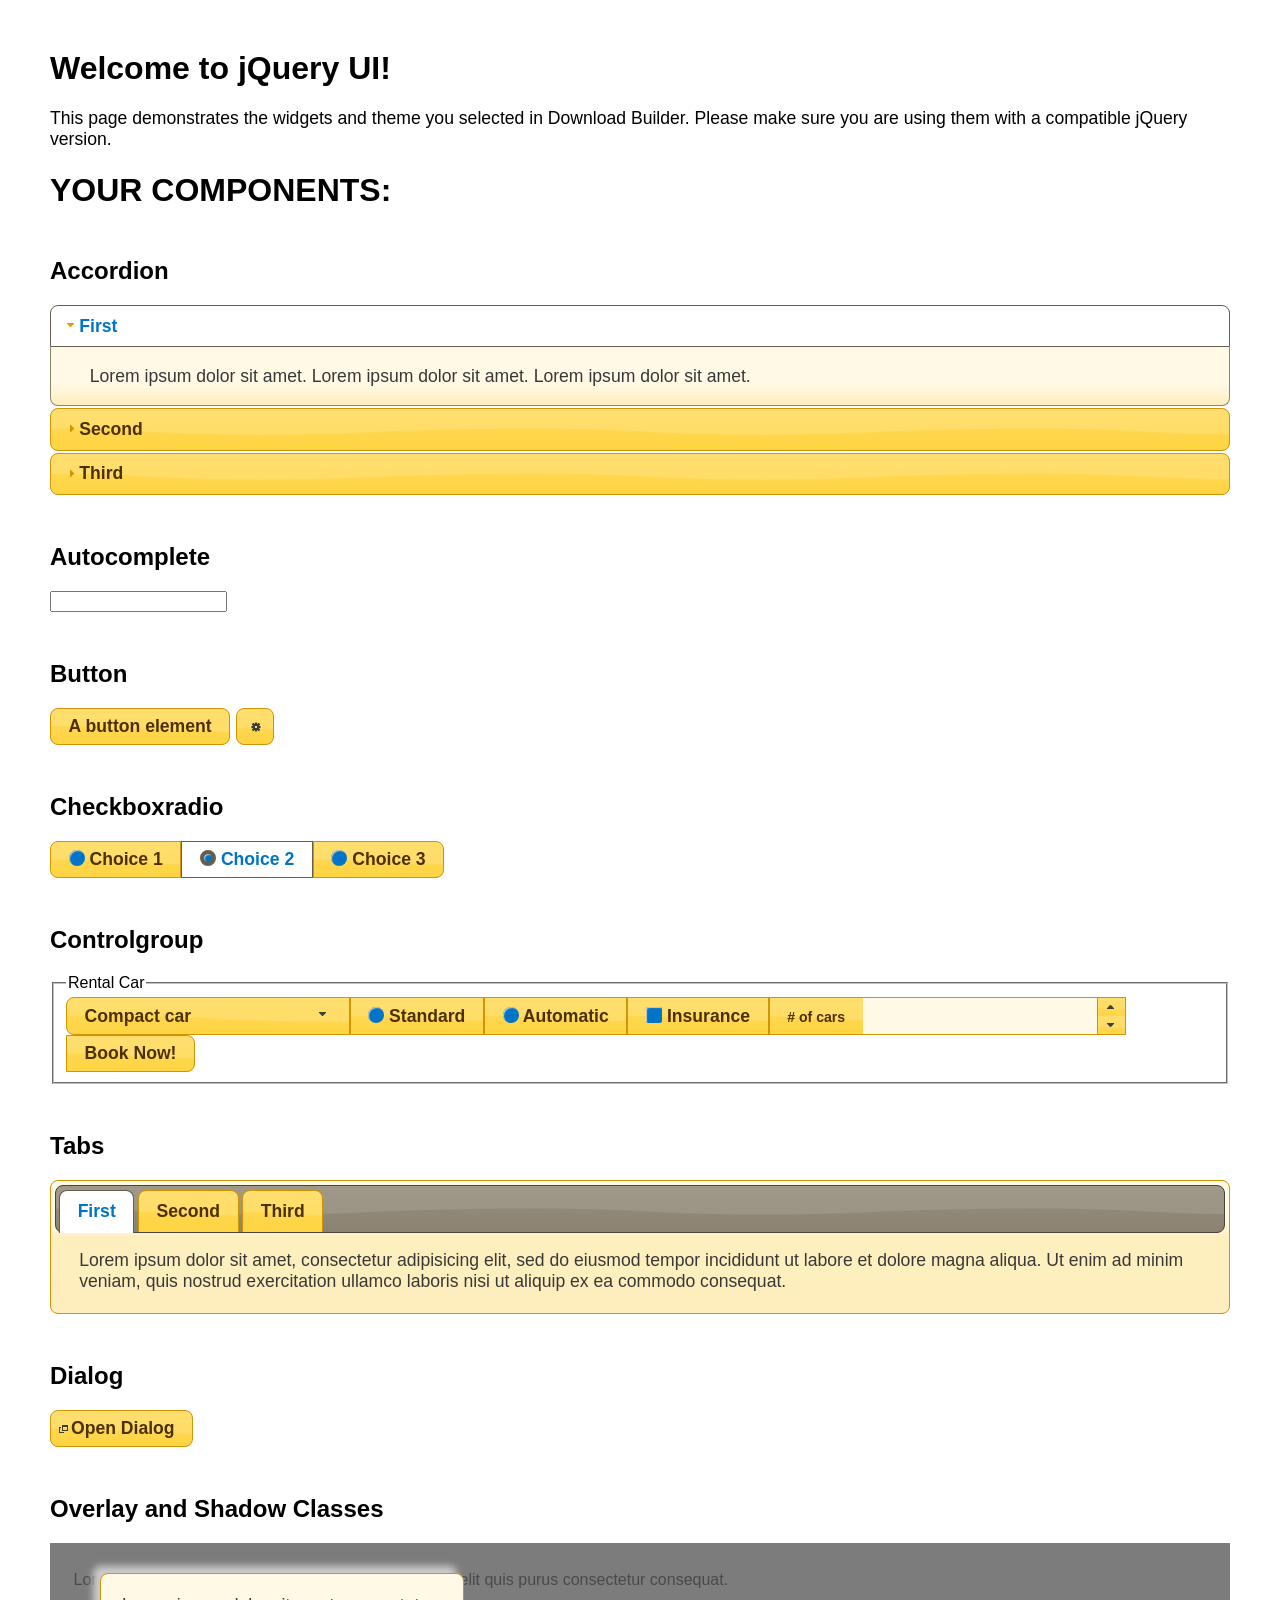
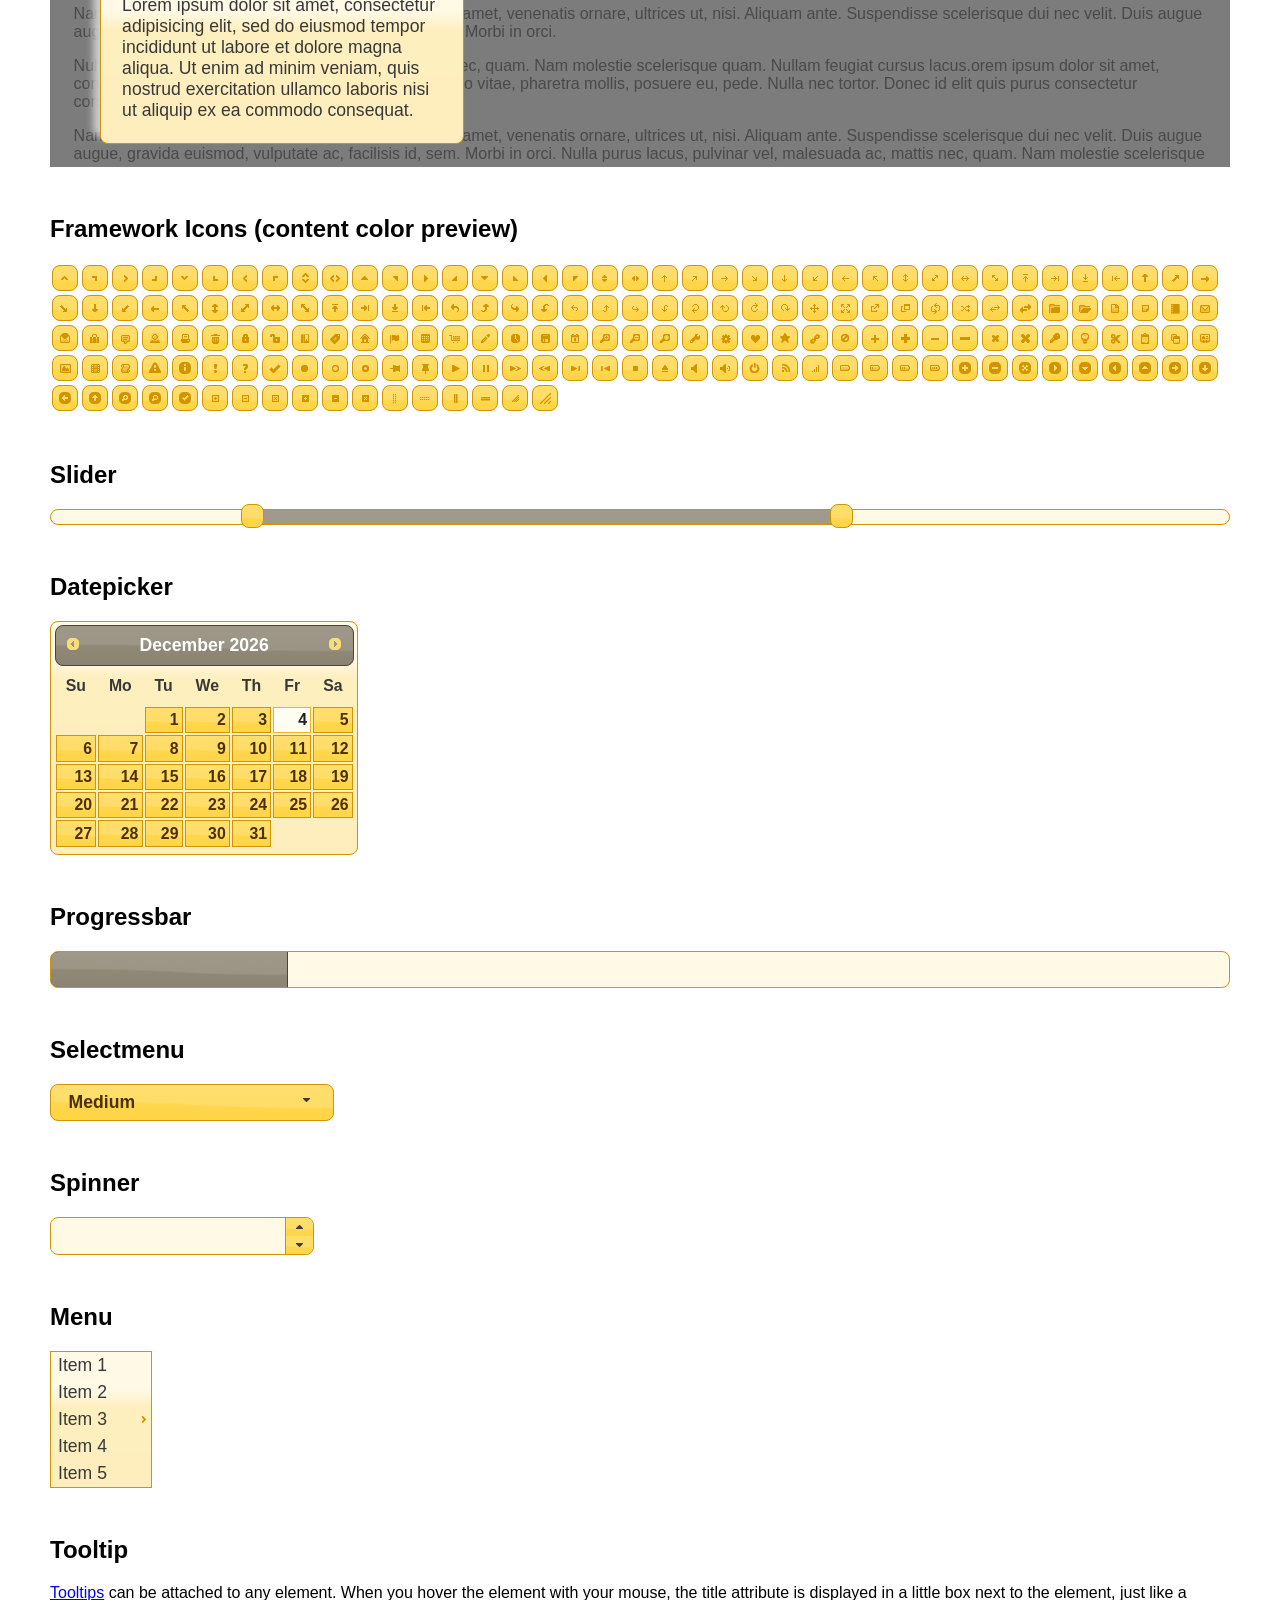
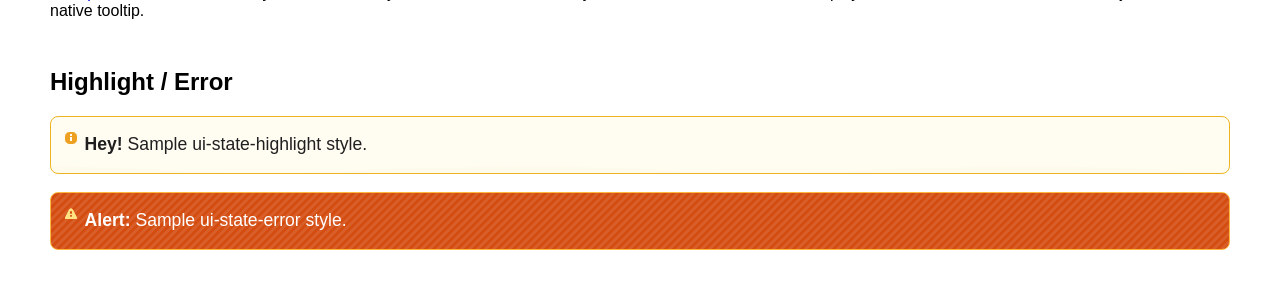
<file: 4/js/jquery-ui-1.12.1.custom/index.html>
<!doctype html>
<html lang="us">
<head>
	<meta charset="utf-8">
	<title>jQuery UI Example Page</title>
	<link href="jquery-ui.css" rel="stylesheet">
	<style>
	body{
		font-family: "Trebuchet MS", sans-serif;
		margin: 50px;
	}
	.demoHeaders {
		margin-top: 2em;
	}
	#dialog-link {
		padding: .4em 1em .4em 20px;
		text-decoration: none;
		position: relative;
	}
	#dialog-link span.ui-icon {
		margin: 0 5px 0 0;
		position: absolute;
		left: .2em;
		top: 50%;
		margin-top: -8px;
	}
	#icons {
		margin: 0;
		padding: 0;
	}
	#icons li {
		margin: 2px;
		position: relative;
		padding: 4px 0;
		cursor: pointer;
		float: left;
		list-style: none;
	}
	#icons span.ui-icon {
		float: left;
		margin: 0 4px;
	}
	.fakewindowcontain .ui-widget-overlay {
		position: absolute;
	}
	select {
		width: 200px;
	}
	</style>
</head>
<body>

<h1>Welcome to jQuery UI!</h1>

<div class="ui-widget">
	<p>This page demonstrates the widgets and theme you selected in Download Builder. Please make sure you are using them with a compatible jQuery version.</p>
</div>

<h1>YOUR COMPONENTS:</h1>

<!-- Accordion -->
<h2 class="demoHeaders">Accordion</h2>
<div id="accordion">
	<h3>First</h3>
	<div>Lorem ipsum dolor sit amet. Lorem ipsum dolor sit amet. Lorem ipsum dolor sit amet.</div>
	<h3>Second</h3>
	<div>Phasellus mattis tincidunt nibh.</div>
	<h3>Third</h3>
	<div>Nam dui erat, auctor a, dignissim quis.</div>
</div>

<!-- Autocomplete -->
<h2 class="demoHeaders">Autocomplete</h2>
<div>
	<input id="autocomplete" title="type &quot;a&quot;">
</div>

<!-- Button -->
<h2 class="demoHeaders">Button</h2>
<button id="button">A button element</button>
<button id="button-icon">An icon-only button</button>

<!-- Checkboxradio -->
<h2 class="demoHeaders">Checkboxradio</h2>
<form style="margin-top: 1em;">
	<div id="radioset">
		<input type="radio" id="radio1" name="radio"><label for="radio1">Choice 1</label>
		<input type="radio" id="radio2" name="radio" checked="checked"><label for="radio2">Choice 2</label>
		<input type="radio" id="radio3" name="radio"><label for="radio3">Choice 3</label>
	</div>
</form>

<!-- Controlgroup -->
<h2 class="demoHeaders">Controlgroup</h2>
<fieldset>
	<legend>Rental Car</legend>
	<div id="controlgroup">
		<select id="car-type">
			<option>Compact car</option>
			<option>Midsize car</option>
			<option>Full size car</option>
			<option>SUV</option>
			<option>Luxury</option>
			<option>Truck</option>
			<option>Van</option>
		</select>
		<label for="transmission-standard">Standard</label>
		<input type="radio" name="transmission" id="transmission-standard">
		<label for="transmission-automatic">Automatic</label>
		<input type="radio" name="transmission" id="transmission-automatic">
		<label for="insurance">Insurance</label>
		<input type="checkbox" name="insurance" id="insurance">
		<label for="horizontal-spinner" class="ui-controlgroup-label"># of cars</label>
		<input id="horizontal-spinner" class="ui-spinner-input">
		<button>Book Now!</button>
	</div>
</fieldset>

<!-- Tabs -->
<h2 class="demoHeaders">Tabs</h2>
<div id="tabs">
	<ul>
		<li><a href="#tabs-1">First</a></li>
		<li><a href="#tabs-2">Second</a></li>
		<li><a href="#tabs-3">Third</a></li>
	</ul>
	<div id="tabs-1">Lorem ipsum dolor sit amet, consectetur adipisicing elit, sed do eiusmod tempor incididunt ut labore et dolore magna aliqua. Ut enim ad minim veniam, quis nostrud exercitation ullamco laboris nisi ut aliquip ex ea commodo consequat.</div>
	<div id="tabs-2">Phasellus mattis tincidunt nibh. Cras orci urna, blandit id, pretium vel, aliquet ornare, felis. Maecenas scelerisque sem non nisl. Fusce sed lorem in enim dictum bibendum.</div>
	<div id="tabs-3">Nam dui erat, auctor a, dignissim quis, sollicitudin eu, felis. Pellentesque nisi urna, interdum eget, sagittis et, consequat vestibulum, lacus. Mauris porttitor ullamcorper augue.</div>
</div>

<h2 class="demoHeaders">Dialog</h2>
<p>
	<button id="dialog-link" class="ui-button ui-corner-all ui-widget">
		<span class="ui-icon ui-icon-newwin"></span>Open Dialog
	</button>
</p>

<h2 class="demoHeaders">Overlay and Shadow Classes</h2>
<div style="position: relative; width: 96%; height: 200px; padding:1% 2%; overflow:hidden;" class="fakewindowcontain">
	<p>Lorem ipsum dolor sit amet,  Nulla nec tortor. Donec id elit quis purus consectetur consequat. </p><p>Nam congue semper tellus. Sed erat dolor, dapibus sit amet, venenatis ornare, ultrices ut, nisi. Aliquam ante. Suspendisse scelerisque dui nec velit. Duis augue augue, gravida euismod, vulputate ac, facilisis id, sem. Morbi in orci. </p><p>Nulla purus lacus, pulvinar vel, malesuada ac, mattis nec, quam. Nam molestie scelerisque quam. Nullam feugiat cursus lacus.orem ipsum dolor sit amet, consectetur adipiscing elit. Donec libero risus, commodo vitae, pharetra mollis, posuere eu, pede. Nulla nec tortor. Donec id elit quis purus consectetur consequat. </p><p>Nam congue semper tellus. Sed erat dolor, dapibus sit amet, venenatis ornare, ultrices ut, nisi. Aliquam ante. Suspendisse scelerisque dui nec velit. Duis augue augue, gravida euismod, vulputate ac, facilisis id, sem. Morbi in orci. Nulla purus lacus, pulvinar vel, malesuada ac, mattis nec, quam. Nam molestie scelerisque quam. </p><p>Nullam feugiat cursus lacus.orem ipsum dolor sit amet, consectetur adipiscing elit. Donec libero risus, commodo vitae, pharetra mollis, posuere eu, pede. Nulla nec tortor. Donec id elit quis purus consectetur consequat. Nam congue semper tellus. Sed erat dolor, dapibus sit amet, venenatis ornare, ultrices ut, nisi. Aliquam ante. </p><p>Suspendisse scelerisque dui nec velit. Duis augue augue, gravida euismod, vulputate ac, facilisis id, sem. Morbi in orci. Nulla purus lacus, pulvinar vel, malesuada ac, mattis nec, quam. Nam molestie scelerisque quam. Nullam feugiat cursus lacus.orem ipsum dolor sit amet, consectetur adipiscing elit. Donec libero risus, commodo vitae, pharetra mollis, posuere eu, pede. Nulla nec tortor. Donec id elit quis purus consectetur consequat. Nam congue semper tellus. Sed erat dolor, dapibus sit amet, venenatis ornare, ultrices ut, nisi. </p>

	<!-- ui-dialog -->
	<div class="ui-widget-overlay ui-front"></div>
	<div style="position: absolute; width: 320px; left: 50px; top: 30px; padding: 1.2em" class="ui-widget ui-front ui-widget-content ui-corner-all ui-widget-shadow">
		Lorem ipsum dolor sit amet, consectetur adipisicing elit, sed do eiusmod tempor incididunt ut labore et dolore magna aliqua. Ut enim ad minim veniam, quis nostrud exercitation ullamco laboris nisi ut aliquip ex ea commodo consequat.
	</div>

</div>

<!-- ui-dialog -->
<div id="dialog" title="Dialog Title">
	<p>Lorem ipsum dolor sit amet, consectetur adipisicing elit, sed do eiusmod tempor incididunt ut labore et dolore magna aliqua. Ut enim ad minim veniam, quis nostrud exercitation ullamco laboris nisi ut aliquip ex ea commodo consequat.</p>
</div>


<h2 class="demoHeaders">Framework Icons (content color preview)</h2>
<ul id="icons" class="ui-widget ui-helper-clearfix">
	<li class="ui-state-default ui-corner-all" title=".ui-icon-caret-1-n"><span class="ui-icon ui-icon-caret-1-n"></span></li>
	<li class="ui-state-default ui-corner-all" title=".ui-icon-caret-1-ne"><span class="ui-icon ui-icon-caret-1-ne"></span></li>
	<li class="ui-state-default ui-corner-all" title=".ui-icon-caret-1-e"><span class="ui-icon ui-icon-caret-1-e"></span></li>
	<li class="ui-state-default ui-corner-all" title=".ui-icon-caret-1-se"><span class="ui-icon ui-icon-caret-1-se"></span></li>
	<li class="ui-state-default ui-corner-all" title=".ui-icon-caret-1-s"><span class="ui-icon ui-icon-caret-1-s"></span></li>
	<li class="ui-state-default ui-corner-all" title=".ui-icon-caret-1-sw"><span class="ui-icon ui-icon-caret-1-sw"></span></li>
	<li class="ui-state-default ui-corner-all" title=".ui-icon-caret-1-w"><span class="ui-icon ui-icon-caret-1-w"></span></li>
	<li class="ui-state-default ui-corner-all" title=".ui-icon-caret-1-nw"><span class="ui-icon ui-icon-caret-1-nw"></span></li>
	<li class="ui-state-default ui-corner-all" title=".ui-icon-caret-2-n-s"><span class="ui-icon ui-icon-caret-2-n-s"></span></li>
	<li class="ui-state-default ui-corner-all" title=".ui-icon-caret-2-e-w"><span class="ui-icon ui-icon-caret-2-e-w"></span></li>
	<li class="ui-state-default ui-corner-all" title=".ui-icon-triangle-1-n"><span class="ui-icon ui-icon-triangle-1-n"></span></li>
	<li class="ui-state-default ui-corner-all" title=".ui-icon-triangle-1-ne"><span class="ui-icon ui-icon-triangle-1-ne"></span></li>
	<li class="ui-state-default ui-corner-all" title=".ui-icon-triangle-1-e"><span class="ui-icon ui-icon-triangle-1-e"></span></li>
	<li class="ui-state-default ui-corner-all" title=".ui-icon-triangle-1-se"><span class="ui-icon ui-icon-triangle-1-se"></span></li>
	<li class="ui-state-default ui-corner-all" title=".ui-icon-triangle-1-s"><span class="ui-icon ui-icon-triangle-1-s"></span></li>
	<li class="ui-state-default ui-corner-all" title=".ui-icon-triangle-1-sw"><span class="ui-icon ui-icon-triangle-1-sw"></span></li>
	<li class="ui-state-default ui-corner-all" title=".ui-icon-triangle-1-w"><span class="ui-icon ui-icon-triangle-1-w"></span></li>
	<li class="ui-state-default ui-corner-all" title=".ui-icon-triangle-1-nw"><span class="ui-icon ui-icon-triangle-1-nw"></span></li>
	<li class="ui-state-default ui-corner-all" title=".ui-icon-triangle-2-n-s"><span class="ui-icon ui-icon-triangle-2-n-s"></span></li>
	<li class="ui-state-default ui-corner-all" title=".ui-icon-triangle-2-e-w"><span class="ui-icon ui-icon-triangle-2-e-w"></span></li>
	<li class="ui-state-default ui-corner-all" title=".ui-icon-arrow-1-n"><span class="ui-icon ui-icon-arrow-1-n"></span></li>
	<li class="ui-state-default ui-corner-all" title=".ui-icon-arrow-1-ne"><span class="ui-icon ui-icon-arrow-1-ne"></span></li>
	<li class="ui-state-default ui-corner-all" title=".ui-icon-arrow-1-e"><span class="ui-icon ui-icon-arrow-1-e"></span></li>
	<li class="ui-state-default ui-corner-all" title=".ui-icon-arrow-1-se"><span class="ui-icon ui-icon-arrow-1-se"></span></li>
	<li class="ui-state-default ui-corner-all" title=".ui-icon-arrow-1-s"><span class="ui-icon ui-icon-arrow-1-s"></span></li>
	<li class="ui-state-default ui-corner-all" title=".ui-icon-arrow-1-sw"><span class="ui-icon ui-icon-arrow-1-sw"></span></li>
	<li class="ui-state-default ui-corner-all" title=".ui-icon-arrow-1-w"><span class="ui-icon ui-icon-arrow-1-w"></span></li>
	<li class="ui-state-default ui-corner-all" title=".ui-icon-arrow-1-nw"><span class="ui-icon ui-icon-arrow-1-nw"></span></li>
	<li class="ui-state-default ui-corner-all" title=".ui-icon-arrow-2-n-s"><span class="ui-icon ui-icon-arrow-2-n-s"></span></li>
	<li class="ui-state-default ui-corner-all" title=".ui-icon-arrow-2-ne-sw"><span class="ui-icon ui-icon-arrow-2-ne-sw"></span></li>
	<li class="ui-state-default ui-corner-all" title=".ui-icon-arrow-2-e-w"><span class="ui-icon ui-icon-arrow-2-e-w"></span></li>
	<li class="ui-state-default ui-corner-all" title=".ui-icon-arrow-2-se-nw"><span class="ui-icon ui-icon-arrow-2-se-nw"></span></li>
	<li class="ui-state-default ui-corner-all" title=".ui-icon-arrowstop-1-n"><span class="ui-icon ui-icon-arrowstop-1-n"></span></li>
	<li class="ui-state-default ui-corner-all" title=".ui-icon-arrowstop-1-e"><span class="ui-icon ui-icon-arrowstop-1-e"></span></li>
	<li class="ui-state-default ui-corner-all" title=".ui-icon-arrowstop-1-s"><span class="ui-icon ui-icon-arrowstop-1-s"></span></li>
	<li class="ui-state-default ui-corner-all" title=".ui-icon-arrowstop-1-w"><span class="ui-icon ui-icon-arrowstop-1-w"></span></li>
	<li class="ui-state-default ui-corner-all" title=".ui-icon-arrowthick-1-n"><span class="ui-icon ui-icon-arrowthick-1-n"></span></li>
	<li class="ui-state-default ui-corner-all" title=".ui-icon-arrowthick-1-ne"><span class="ui-icon ui-icon-arrowthick-1-ne"></span></li>
	<li class="ui-state-default ui-corner-all" title=".ui-icon-arrowthick-1-e"><span class="ui-icon ui-icon-arrowthick-1-e"></span></li>
	<li class="ui-state-default ui-corner-all" title=".ui-icon-arrowthick-1-se"><span class="ui-icon ui-icon-arrowthick-1-se"></span></li>
	<li class="ui-state-default ui-corner-all" title=".ui-icon-arrowthick-1-s"><span class="ui-icon ui-icon-arrowthick-1-s"></span></li>
	<li class="ui-state-default ui-corner-all" title=".ui-icon-arrowthick-1-sw"><span class="ui-icon ui-icon-arrowthick-1-sw"></span></li>
	<li class="ui-state-default ui-corner-all" title=".ui-icon-arrowthick-1-w"><span class="ui-icon ui-icon-arrowthick-1-w"></span></li>
	<li class="ui-state-default ui-corner-all" title=".ui-icon-arrowthick-1-nw"><span class="ui-icon ui-icon-arrowthick-1-nw"></span></li>
	<li class="ui-state-default ui-corner-all" title=".ui-icon-arrowthick-2-n-s"><span class="ui-icon ui-icon-arrowthick-2-n-s"></span></li>
	<li class="ui-state-default ui-corner-all" title=".ui-icon-arrowthick-2-ne-sw"><span class="ui-icon ui-icon-arrowthick-2-ne-sw"></span></li>
	<li class="ui-state-default ui-corner-all" title=".ui-icon-arrowthick-2-e-w"><span class="ui-icon ui-icon-arrowthick-2-e-w"></span></li>
	<li class="ui-state-default ui-corner-all" title=".ui-icon-arrowthick-2-se-nw"><span class="ui-icon ui-icon-arrowthick-2-se-nw"></span></li>
	<li class="ui-state-default ui-corner-all" title=".ui-icon-arrowthickstop-1-n"><span class="ui-icon ui-icon-arrowthickstop-1-n"></span></li>
	<li class="ui-state-default ui-corner-all" title=".ui-icon-arrowthickstop-1-e"><span class="ui-icon ui-icon-arrowthickstop-1-e"></span></li>
	<li class="ui-state-default ui-corner-all" title=".ui-icon-arrowthickstop-1-s"><span class="ui-icon ui-icon-arrowthickstop-1-s"></span></li>
	<li class="ui-state-default ui-corner-all" title=".ui-icon-arrowthickstop-1-w"><span class="ui-icon ui-icon-arrowthickstop-1-w"></span></li>
	<li class="ui-state-default ui-corner-all" title=".ui-icon-arrowreturnthick-1-w"><span class="ui-icon ui-icon-arrowreturnthick-1-w"></span></li>
	<li class="ui-state-default ui-corner-all" title=".ui-icon-arrowreturnthick-1-n"><span class="ui-icon ui-icon-arrowreturnthick-1-n"></span></li>
	<li class="ui-state-default ui-corner-all" title=".ui-icon-arrowreturnthick-1-e"><span class="ui-icon ui-icon-arrowreturnthick-1-e"></span></li>
	<li class="ui-state-default ui-corner-all" title=".ui-icon-arrowreturnthick-1-s"><span class="ui-icon ui-icon-arrowreturnthick-1-s"></span></li>
	<li class="ui-state-default ui-corner-all" title=".ui-icon-arrowreturn-1-w"><span class="ui-icon ui-icon-arrowreturn-1-w"></span></li>
	<li class="ui-state-default ui-corner-all" title=".ui-icon-arrowreturn-1-n"><span class="ui-icon ui-icon-arrowreturn-1-n"></span></li>
	<li class="ui-state-default ui-corner-all" title=".ui-icon-arrowreturn-1-e"><span class="ui-icon ui-icon-arrowreturn-1-e"></span></li>
	<li class="ui-state-default ui-corner-all" title=".ui-icon-arrowreturn-1-s"><span class="ui-icon ui-icon-arrowreturn-1-s"></span></li>
	<li class="ui-state-default ui-corner-all" title=".ui-icon-arrowrefresh-1-w"><span class="ui-icon ui-icon-arrowrefresh-1-w"></span></li>
	<li class="ui-state-default ui-corner-all" title=".ui-icon-arrowrefresh-1-n"><span class="ui-icon ui-icon-arrowrefresh-1-n"></span></li>
	<li class="ui-state-default ui-corner-all" title=".ui-icon-arrowrefresh-1-e"><span class="ui-icon ui-icon-arrowrefresh-1-e"></span></li>
	<li class="ui-state-default ui-corner-all" title=".ui-icon-arrowrefresh-1-s"><span class="ui-icon ui-icon-arrowrefresh-1-s"></span></li>
	<li class="ui-state-default ui-corner-all" title=".ui-icon-arrow-4"><span class="ui-icon ui-icon-arrow-4"></span></li>
	<li class="ui-state-default ui-corner-all" title=".ui-icon-arrow-4-diag"><span class="ui-icon ui-icon-arrow-4-diag"></span></li>
	<li class="ui-state-default ui-corner-all" title=".ui-icon-extlink"><span class="ui-icon ui-icon-extlink"></span></li>
	<li class="ui-state-default ui-corner-all" title=".ui-icon-newwin"><span class="ui-icon ui-icon-newwin"></span></li>
	<li class="ui-state-default ui-corner-all" title=".ui-icon-refresh"><span class="ui-icon ui-icon-refresh"></span></li>
	<li class="ui-state-default ui-corner-all" title=".ui-icon-shuffle"><span class="ui-icon ui-icon-shuffle"></span></li>
	<li class="ui-state-default ui-corner-all" title=".ui-icon-transfer-e-w"><span class="ui-icon ui-icon-transfer-e-w"></span></li>
	<li class="ui-state-default ui-corner-all" title=".ui-icon-transferthick-e-w"><span class="ui-icon ui-icon-transferthick-e-w"></span></li>
	<li class="ui-state-default ui-corner-all" title=".ui-icon-folder-collapsed"><span class="ui-icon ui-icon-folder-collapsed"></span></li>
	<li class="ui-state-default ui-corner-all" title=".ui-icon-folder-open"><span class="ui-icon ui-icon-folder-open"></span></li>
	<li class="ui-state-default ui-corner-all" title=".ui-icon-document"><span class="ui-icon ui-icon-document"></span></li>
	<li class="ui-state-default ui-corner-all" title=".ui-icon-document-b"><span class="ui-icon ui-icon-document-b"></span></li>
	<li class="ui-state-default ui-corner-all" title=".ui-icon-note"><span class="ui-icon ui-icon-note"></span></li>
	<li class="ui-state-default ui-corner-all" title=".ui-icon-mail-closed"><span class="ui-icon ui-icon-mail-closed"></span></li>
	<li class="ui-state-default ui-corner-all" title=".ui-icon-mail-open"><span class="ui-icon ui-icon-mail-open"></span></li>
	<li class="ui-state-default ui-corner-all" title=".ui-icon-suitcase"><span class="ui-icon ui-icon-suitcase"></span></li>
	<li class="ui-state-default ui-corner-all" title=".ui-icon-comment"><span class="ui-icon ui-icon-comment"></span></li>
	<li class="ui-state-default ui-corner-all" title=".ui-icon-person"><span class="ui-icon ui-icon-person"></span></li>
	<li class="ui-state-default ui-corner-all" title=".ui-icon-print"><span class="ui-icon ui-icon-print"></span></li>
	<li class="ui-state-default ui-corner-all" title=".ui-icon-trash"><span class="ui-icon ui-icon-trash"></span></li>
	<li class="ui-state-default ui-corner-all" title=".ui-icon-locked"><span class="ui-icon ui-icon-locked"></span></li>
	<li class="ui-state-default ui-corner-all" title=".ui-icon-unlocked"><span class="ui-icon ui-icon-unlocked"></span></li>
	<li class="ui-state-default ui-corner-all" title=".ui-icon-bookmark"><span class="ui-icon ui-icon-bookmark"></span></li>
	<li class="ui-state-default ui-corner-all" title=".ui-icon-tag"><span class="ui-icon ui-icon-tag"></span></li>
	<li class="ui-state-default ui-corner-all" title=".ui-icon-home"><span class="ui-icon ui-icon-home"></span></li>
	<li class="ui-state-default ui-corner-all" title=".ui-icon-flag"><span class="ui-icon ui-icon-flag"></span></li>
	<li class="ui-state-default ui-corner-all" title=".ui-icon-calculator"><span class="ui-icon ui-icon-calculator"></span></li>
	<li class="ui-state-default ui-corner-all" title=".ui-icon-cart"><span class="ui-icon ui-icon-cart"></span></li>
	<li class="ui-state-default ui-corner-all" title=".ui-icon-pencil"><span class="ui-icon ui-icon-pencil"></span></li>
	<li class="ui-state-default ui-corner-all" title=".ui-icon-clock"><span class="ui-icon ui-icon-clock"></span></li>
	<li class="ui-state-default ui-corner-all" title=".ui-icon-disk"><span class="ui-icon ui-icon-disk"></span></li>
	<li class="ui-state-default ui-corner-all" title=".ui-icon-calendar"><span class="ui-icon ui-icon-calendar"></span></li>
	<li class="ui-state-default ui-corner-all" title=".ui-icon-zoomin"><span class="ui-icon ui-icon-zoomin"></span></li>
	<li class="ui-state-default ui-corner-all" title=".ui-icon-zoomout"><span class="ui-icon ui-icon-zoomout"></span></li>
	<li class="ui-state-default ui-corner-all" title=".ui-icon-search"><span class="ui-icon ui-icon-search"></span></li>
	<li class="ui-state-default ui-corner-all" title=".ui-icon-wrench"><span class="ui-icon ui-icon-wrench"></span></li>
	<li class="ui-state-default ui-corner-all" title=".ui-icon-gear"><span class="ui-icon ui-icon-gear"></span></li>
	<li class="ui-state-default ui-corner-all" title=".ui-icon-heart"><span class="ui-icon ui-icon-heart"></span></li>
	<li class="ui-state-default ui-corner-all" title=".ui-icon-star"><span class="ui-icon ui-icon-star"></span></li>
	<li class="ui-state-default ui-corner-all" title=".ui-icon-link"><span class="ui-icon ui-icon-link"></span></li>
	<li class="ui-state-default ui-corner-all" title=".ui-icon-cancel"><span class="ui-icon ui-icon-cancel"></span></li>
	<li class="ui-state-default ui-corner-all" title=".ui-icon-plus"><span class="ui-icon ui-icon-plus"></span></li>
	<li class="ui-state-default ui-corner-all" title=".ui-icon-plusthick"><span class="ui-icon ui-icon-plusthick"></span></li>
	<li class="ui-state-default ui-corner-all" title=".ui-icon-minus"><span class="ui-icon ui-icon-minus"></span></li>
	<li class="ui-state-default ui-corner-all" title=".ui-icon-minusthick"><span class="ui-icon ui-icon-minusthick"></span></li>
	<li class="ui-state-default ui-corner-all" title=".ui-icon-close"><span class="ui-icon ui-icon-close"></span></li>
	<li class="ui-state-default ui-corner-all" title=".ui-icon-closethick"><span class="ui-icon ui-icon-closethick"></span></li>
	<li class="ui-state-default ui-corner-all" title=".ui-icon-key"><span class="ui-icon ui-icon-key"></span></li>
	<li class="ui-state-default ui-corner-all" title=".ui-icon-lightbulb"><span class="ui-icon ui-icon-lightbulb"></span></li>
	<li class="ui-state-default ui-corner-all" title=".ui-icon-scissors"><span class="ui-icon ui-icon-scissors"></span></li>
	<li class="ui-state-default ui-corner-all" title=".ui-icon-clipboard"><span class="ui-icon ui-icon-clipboard"></span></li>
	<li class="ui-state-default ui-corner-all" title=".ui-icon-copy"><span class="ui-icon ui-icon-copy"></span></li>
	<li class="ui-state-default ui-corner-all" title=".ui-icon-contact"><span class="ui-icon ui-icon-contact"></span></li>
	<li class="ui-state-default ui-corner-all" title=".ui-icon-image"><span class="ui-icon ui-icon-image"></span></li>
	<li class="ui-state-default ui-corner-all" title=".ui-icon-video"><span class="ui-icon ui-icon-video"></span></li>
	<li class="ui-state-default ui-corner-all" title=".ui-icon-script"><span class="ui-icon ui-icon-script"></span></li>
	<li class="ui-state-default ui-corner-all" title=".ui-icon-alert"><span class="ui-icon ui-icon-alert"></span></li>
	<li class="ui-state-default ui-corner-all" title=".ui-icon-info"><span class="ui-icon ui-icon-info"></span></li>
	<li class="ui-state-default ui-corner-all" title=".ui-icon-notice"><span class="ui-icon ui-icon-notice"></span></li>
	<li class="ui-state-default ui-corner-all" title=".ui-icon-help"><span class="ui-icon ui-icon-help"></span></li>
	<li class="ui-state-default ui-corner-all" title=".ui-icon-check"><span class="ui-icon ui-icon-check"></span></li>
	<li class="ui-state-default ui-corner-all" title=".ui-icon-bullet"><span class="ui-icon ui-icon-bullet"></span></li>
	<li class="ui-state-default ui-corner-all" title=".ui-icon-radio-off"><span class="ui-icon ui-icon-radio-off"></span></li>
	<li class="ui-state-default ui-corner-all" title=".ui-icon-radio-on"><span class="ui-icon ui-icon-radio-on"></span></li>
	<li class="ui-state-default ui-corner-all" title=".ui-icon-pin-w"><span class="ui-icon ui-icon-pin-w"></span></li>
	<li class="ui-state-default ui-corner-all" title=".ui-icon-pin-s"><span class="ui-icon ui-icon-pin-s"></span></li>
	<li class="ui-state-default ui-corner-all" title=".ui-icon-play"><span class="ui-icon ui-icon-play"></span></li>
	<li class="ui-state-default ui-corner-all" title=".ui-icon-pause"><span class="ui-icon ui-icon-pause"></span></li>
	<li class="ui-state-default ui-corner-all" title=".ui-icon-seek-next"><span class="ui-icon ui-icon-seek-next"></span></li>
	<li class="ui-state-default ui-corner-all" title=".ui-icon-seek-prev"><span class="ui-icon ui-icon-seek-prev"></span></li>
	<li class="ui-state-default ui-corner-all" title=".ui-icon-seek-end"><span class="ui-icon ui-icon-seek-end"></span></li>
	<li class="ui-state-default ui-corner-all" title=".ui-icon-seek-first"><span class="ui-icon ui-icon-seek-first"></span></li>
	<li class="ui-state-default ui-corner-all" title=".ui-icon-stop"><span class="ui-icon ui-icon-stop"></span></li>
	<li class="ui-state-default ui-corner-all" title=".ui-icon-eject"><span class="ui-icon ui-icon-eject"></span></li>
	<li class="ui-state-default ui-corner-all" title=".ui-icon-volume-off"><span class="ui-icon ui-icon-volume-off"></span></li>
	<li class="ui-state-default ui-corner-all" title=".ui-icon-volume-on"><span class="ui-icon ui-icon-volume-on"></span></li>
	<li class="ui-state-default ui-corner-all" title=".ui-icon-power"><span class="ui-icon ui-icon-power"></span></li>
	<li class="ui-state-default ui-corner-all" title=".ui-icon-signal-diag"><span class="ui-icon ui-icon-signal-diag"></span></li>
	<li class="ui-state-default ui-corner-all" title=".ui-icon-signal"><span class="ui-icon ui-icon-signal"></span></li>
	<li class="ui-state-default ui-corner-all" title=".ui-icon-battery-0"><span class="ui-icon ui-icon-battery-0"></span></li>
	<li class="ui-state-default ui-corner-all" title=".ui-icon-battery-1"><span class="ui-icon ui-icon-battery-1"></span></li>
	<li class="ui-state-default ui-corner-all" title=".ui-icon-battery-2"><span class="ui-icon ui-icon-battery-2"></span></li>
	<li class="ui-state-default ui-corner-all" title=".ui-icon-battery-3"><span class="ui-icon ui-icon-battery-3"></span></li>
	<li class="ui-state-default ui-corner-all" title=".ui-icon-circle-plus"><span class="ui-icon ui-icon-circle-plus"></span></li>
	<li class="ui-state-default ui-corner-all" title=".ui-icon-circle-minus"><span class="ui-icon ui-icon-circle-minus"></span></li>
	<li class="ui-state-default ui-corner-all" title=".ui-icon-circle-close"><span class="ui-icon ui-icon-circle-close"></span></li>
	<li class="ui-state-default ui-corner-all" title=".ui-icon-circle-triangle-e"><span class="ui-icon ui-icon-circle-triangle-e"></span></li>
	<li class="ui-state-default ui-corner-all" title=".ui-icon-circle-triangle-s"><span class="ui-icon ui-icon-circle-triangle-s"></span></li>
	<li class="ui-state-default ui-corner-all" title=".ui-icon-circle-triangle-w"><span class="ui-icon ui-icon-circle-triangle-w"></span></li>
	<li class="ui-state-default ui-corner-all" title=".ui-icon-circle-triangle-n"><span class="ui-icon ui-icon-circle-triangle-n"></span></li>
	<li class="ui-state-default ui-corner-all" title=".ui-icon-circle-arrow-e"><span class="ui-icon ui-icon-circle-arrow-e"></span></li>
	<li class="ui-state-default ui-corner-all" title=".ui-icon-circle-arrow-s"><span class="ui-icon ui-icon-circle-arrow-s"></span></li>
	<li class="ui-state-default ui-corner-all" title=".ui-icon-circle-arrow-w"><span class="ui-icon ui-icon-circle-arrow-w"></span></li>
	<li class="ui-state-default ui-corner-all" title=".ui-icon-circle-arrow-n"><span class="ui-icon ui-icon-circle-arrow-n"></span></li>
	<li class="ui-state-default ui-corner-all" title=".ui-icon-circle-zoomin"><span class="ui-icon ui-icon-circle-zoomin"></span></li>
	<li class="ui-state-default ui-corner-all" title=".ui-icon-circle-zoomout"><span class="ui-icon ui-icon-circle-zoomout"></span></li>
	<li class="ui-state-default ui-corner-all" title=".ui-icon-circle-check"><span class="ui-icon ui-icon-circle-check"></span></li>
	<li class="ui-state-default ui-corner-all" title=".ui-icon-circlesmall-plus"><span class="ui-icon ui-icon-circlesmall-plus"></span></li>
	<li class="ui-state-default ui-corner-all" title=".ui-icon-circlesmall-minus"><span class="ui-icon ui-icon-circlesmall-minus"></span></li>
	<li class="ui-state-default ui-corner-all" title=".ui-icon-circlesmall-close"><span class="ui-icon ui-icon-circlesmall-close"></span></li>
	<li class="ui-state-default ui-corner-all" title=".ui-icon-squaresmall-plus"><span class="ui-icon ui-icon-squaresmall-plus"></span></li>
	<li class="ui-state-default ui-corner-all" title=".ui-icon-squaresmall-minus"><span class="ui-icon ui-icon-squaresmall-minus"></span></li>
	<li class="ui-state-default ui-corner-all" title=".ui-icon-squaresmall-close"><span class="ui-icon ui-icon-squaresmall-close"></span></li>
	<li class="ui-state-default ui-corner-all" title=".ui-icon-grip-dotted-vertical"><span class="ui-icon ui-icon-grip-dotted-vertical"></span></li>
	<li class="ui-state-default ui-corner-all" title=".ui-icon-grip-dotted-horizontal"><span class="ui-icon ui-icon-grip-dotted-horizontal"></span></li>
	<li class="ui-state-default ui-corner-all" title=".ui-icon-grip-solid-vertical"><span class="ui-icon ui-icon-grip-solid-vertical"></span></li>
	<li class="ui-state-default ui-corner-all" title=".ui-icon-grip-solid-horizontal"><span class="ui-icon ui-icon-grip-solid-horizontal"></span></li>
	<li class="ui-state-default ui-corner-all" title=".ui-icon-gripsmall-diagonal-se"><span class="ui-icon ui-icon-gripsmall-diagonal-se"></span></li>
	<li class="ui-state-default ui-corner-all" title=".ui-icon-grip-diagonal-se"><span class="ui-icon ui-icon-grip-diagonal-se"></span></li>
</ul>

<!-- Slider -->
<h2 class="demoHeaders">Slider</h2>
<div id="slider"></div>

<!-- Datepicker -->
<h2 class="demoHeaders">Datepicker</h2>
<div id="datepicker"></div>

<!-- Progressbar -->
<h2 class="demoHeaders">Progressbar</h2>
<div id="progressbar"></div>

<!-- Progressbar -->
<h2 class="demoHeaders">Selectmenu</h2>
<select id="selectmenu">
	<option>Slower</option>
	<option>Slow</option>
	<option selected="selected">Medium</option>
	<option>Fast</option>
	<option>Faster</option>
</select>

<!-- Spinner -->
<h2 class="demoHeaders">Spinner</h2>
<input id="spinner">

<!-- Menu -->
<h2 class="demoHeaders">Menu</h2>
<ul style="width:100px;" id="menu">
	<li><div>Item 1</div></li>
	<li><div>Item 2</div></li>
	<li><div>Item 3</div>
		<ul>
			<li><div>Item 3-1</div></li>
			<li><div>Item 3-2</div></li>
			<li><div>Item 3-3</div></li>
			<li><div>Item 3-4</div></li>
			<li><div>Item 3-5</div></li>
		</ul>
	</li>
	<li><div>Item 4</div></li>
	<li><div>Item 5</div></li>
</ul>

<!-- Tooltip -->
<h2 class="demoHeaders">Tooltip</h2>
<p id="tooltip">
	<a href="#" title="That&apos;s what this widget is">Tooltips</a> can be attached to any element. When you hover
the element with your mouse, the title attribute is displayed in a little box next to the element, just like a native tooltip.
</p>

<!-- Highlight / Error -->
<h2 class="demoHeaders">Highlight / Error</h2>
<div class="ui-widget">
	<div class="ui-state-highlight ui-corner-all" style="margin-top: 20px; padding: 0 .7em;">
		<p><span class="ui-icon ui-icon-info" style="float: left; margin-right: .3em;"></span>
		<strong>Hey!</strong> Sample ui-state-highlight style.</p>
	</div>
</div>
<br>
<div class="ui-widget">
	<div class="ui-state-error ui-corner-all" style="padding: 0 .7em;">
		<p><span class="ui-icon ui-icon-alert" style="float: left; margin-right: .3em;"></span>
		<strong>Alert:</strong> Sample ui-state-error style.</p>
	</div>
</div>

<script src="external/jquery/jquery.js"></script>
<script src="jquery-ui.js"></script>
<script>
$( "#accordion" ).accordion();

var availableTags = [
	"ActionScript",
	"AppleScript",
	"Asp",
	"BASIC",
	"C",
	"C++",
	"Clojure",
	"COBOL",
	"ColdFusion",
	"Erlang",
	"Fortran",
	"Groovy",
	"Haskell",
	"Java",
	"JavaScript",
	"Lisp",
	"Perl",
	"PHP",
	"Python",
	"Ruby",
	"Scala",
	"Scheme"
];
$( "#autocomplete" ).autocomplete({
	source: availableTags
});

$( "#button" ).button();
$( "#button-icon" ).button({
	icon: "ui-icon-gear",
	showLabel: false
});

$( "#radioset" ).buttonset();

$( "#controlgroup" ).controlgroup();

$( "#tabs" ).tabs();

$( "#dialog" ).dialog({
	autoOpen: false,
	width: 400,
	buttons: [
		{
			text: "Ok",
			click: function() {
				$( this ).dialog( "close" );
			}
		},
		{
			text: "Cancel",
			click: function() {
				$( this ).dialog( "close" );
			}
		}
	]
});

// Link to open the dialog
$( "#dialog-link" ).click(function( event ) {
	$( "#dialog" ).dialog( "open" );
	event.preventDefault();
});

$( "#datepicker" ).datepicker({
	inline: true
});

$( "#slider" ).slider({
	range: true,
	values: [ 17, 67 ]
});

$( "#progressbar" ).progressbar({
	value: 20
});

$( "#spinner" ).spinner();

$( "#menu" ).menu();

$( "#tooltip" ).tooltip();

$( "#selectmenu" ).selectmenu();

// Hover states on the static widgets
$( "#dialog-link, #icons li" ).hover(
	function() {
		$( this ).addClass( "ui-state-hover" );
	},
	function() {
		$( this ).removeClass( "ui-state-hover" );
	}
);
</script>
</body>
</html>
</file>
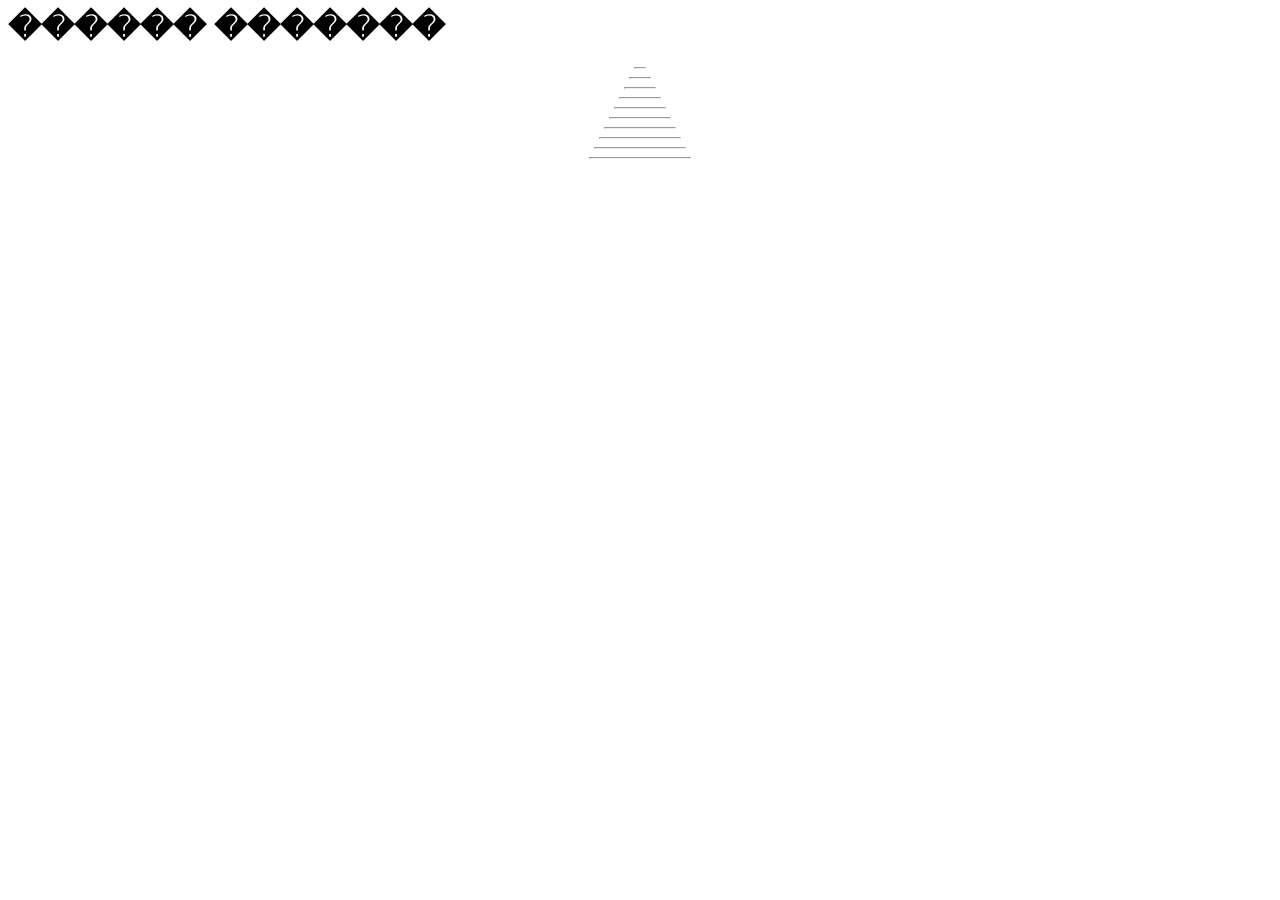
<file: 1/Lab5.html>
<html>
<head>
<title>5 ����������</title>
</head>
<body>
<h1>������ �������</h1>
<script language="JavaScript" type="text/JavaScript">
var a=10;
function line(a)
{
document.writeln("<hr width='"+a+"'>");
}
for (var i=1; i<11; i++){
line(a);
a=a+10;
}
</script>
</body>
</html>
</file>
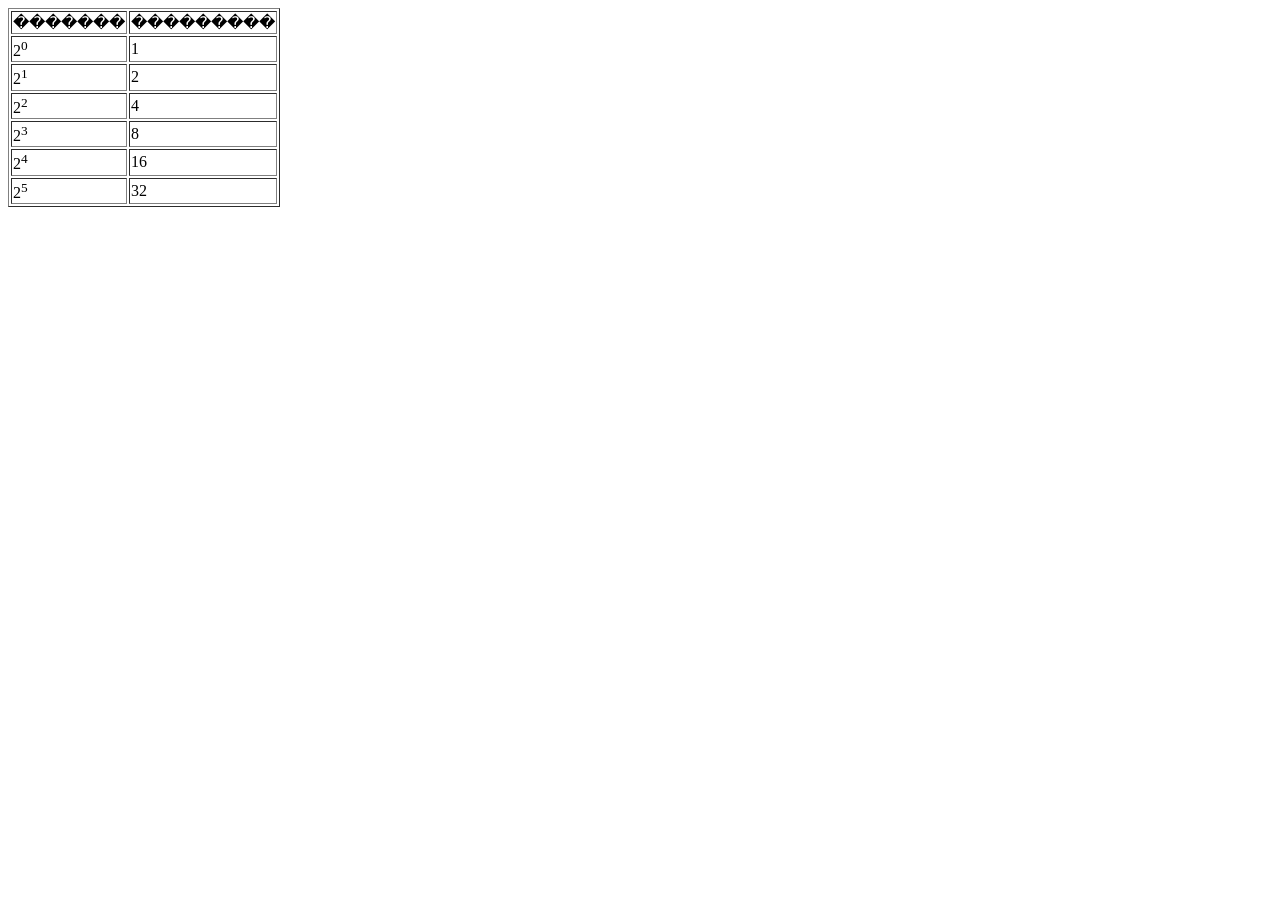
<file: 1/Lab6.html>
<html>
<Head>
<title>6 ����������</title>
</Head>
<body>
<script language="JavaScript" type="text/JavaScript">
document.write ('<table width="100" border="1">');
document.write("<td>"+"�������"+"</td>");
document.write("<td>"+"���������"+"</td>");
    for (i=0; i<=5; i++) {
      document.writeln("<tr>");
      document.write("<td>",2,"<sup>",i,"</sup>","</td>");
document.write("<td>" + Math.pow(2,i) + "</td>");

      document.writeln("<\/tr>");
    }
    document.write ("<\/table> ");
</script>
</body>
</html>
</file>
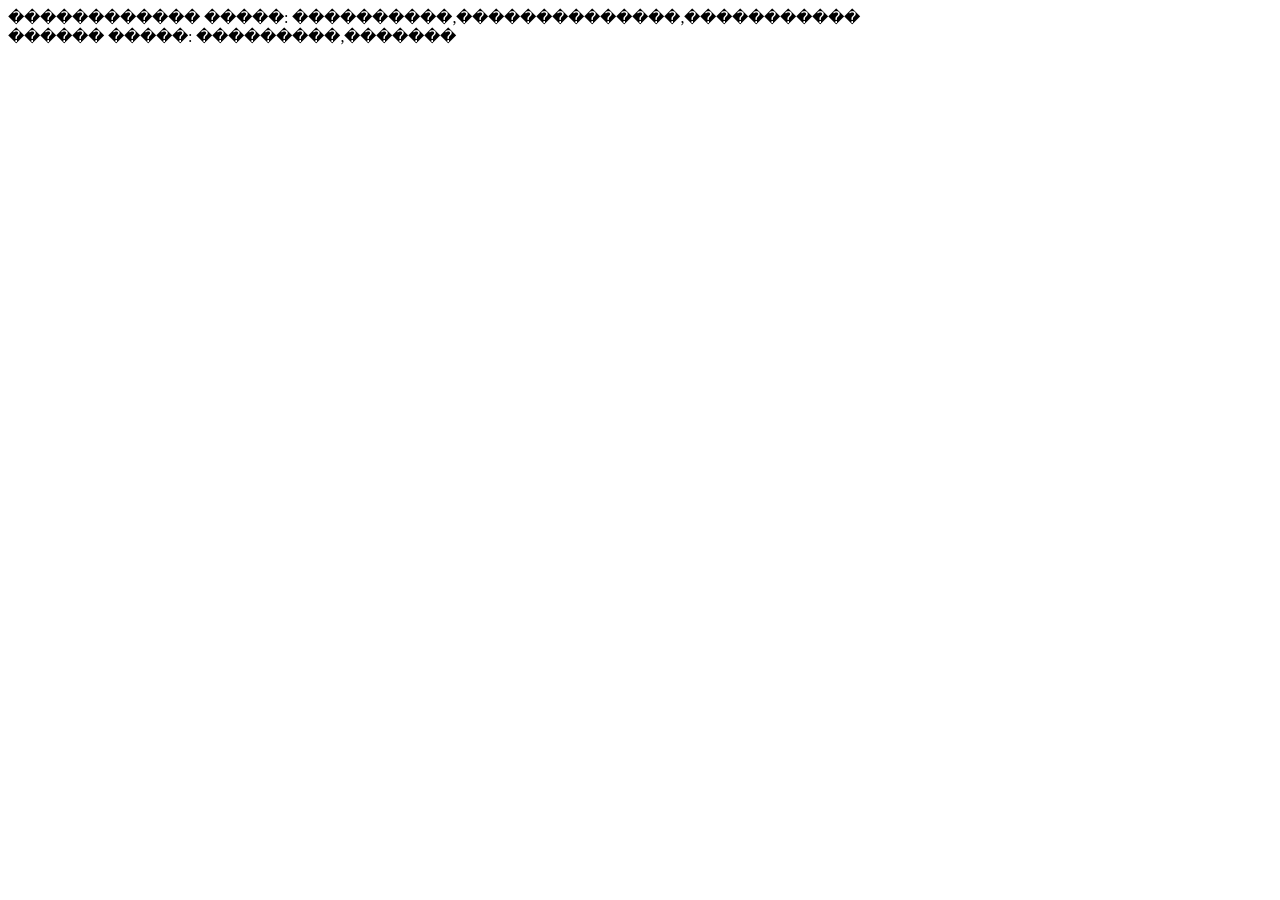
<file: 1/Lab7.html>
<html>
<head>
<title>7 ����������</title>
</head>
<body>
<script language="JavaScript">
predm = new Array("�������","����������","��������������","�����������","���������","�������");
g = new Array(); //
g=predm.slice(1,4);
document.write("������������ �����: " +g+"  <br>");
t = new Array(); //
t=predm.slice(4,7);
document.write("������ �����: " +t+"<br>");
</script>
</body>
</html>
</file>
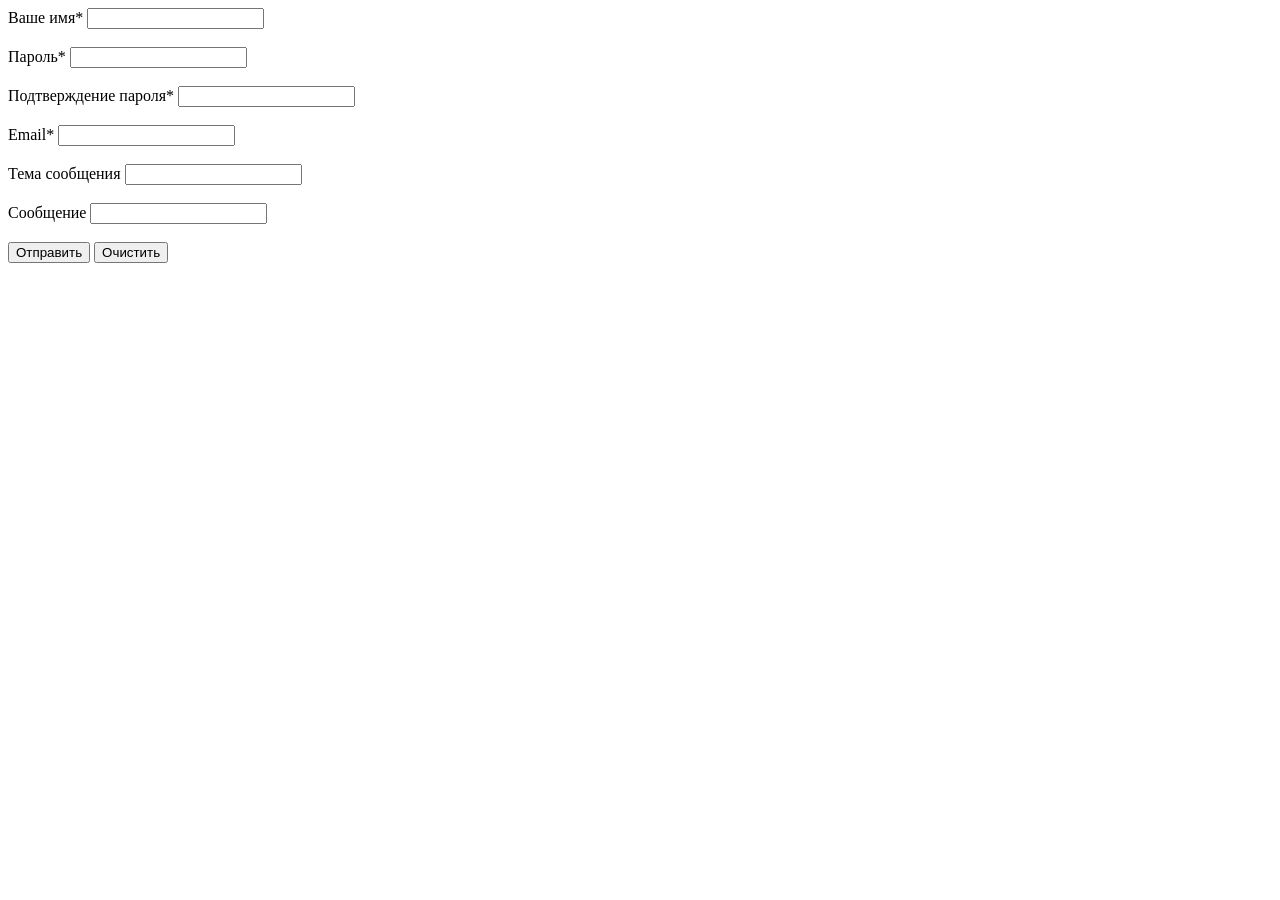
<file: 2/2-2.html>
<!DOCTYPE html>
<html>
    <meta charset="utf-8" />
      <title> 2 упражнение</title>
<body>
  <div>Ваше имя* <input type="text" id="namefield"></div><br>
  <div>Пароль* <input type="password" id="passfield"></div><br>
  <div>Подтверждение пароля* <input type="password" id="passfieldConfirm"></div><br>
  <div>Email* <input type="text" id="emailfield"></div><br>
  <div>Тема сообщения <input type="text" id="messagetopicfield"></div><br>
  <div>Сообщение <input type="text" id="messagefield"></div><br>
<button class="ok">Отправить</button>
<button class="clear">Очистить</button>
</body>
</html>
<script src="https://ajax.googleapis.com/ajax/libs/jquery/3.2.1/jquery.min.js"></script>
<script>
    $(".ok").click(function(){
		var checker = true;
        if ($('#namefield').val() == '') {
			$('#namefield').css('border-color', 'red');
			checker = false;
		}
		else {
			$('#namefield').css('border-color', '');
		}
		if ($('#passfield').val().length < 4 || $('#passfieldConfirm').val() != $('#passfield').val()) {
			$('#passfield').css('border-color', 'red');
			$('#passfieldConfirm').css('border-color', 'red');
			checker = false;
		}
		else {
			$('#passfield').css('border-color', '');
			$('#passfieldConfirm').css('border-color', '');
		}
		if ($('#emailfield').val().length < 5 || !$('#emailfield').val().includes("@")) {
			$('#emailfield').css('border-color', 'red');
			checker = false;
		}
		else {
			$('#emailfield').css('border-color', '');
		}
		if ($('#messagefield').val().length < 10 ) {
			$('#messagefield').css('border-color', 'red');
			checker = false;
		}
		else {
			$('#messagefield').css('border-color', '');
		}
		if (checker == true){
			alert("Данные отправлены!");
		}
        });
		$(".clear").click(function(){
			$('#namefield').val('');
			$('#passfield').val('');
			$('#passfieldConfirm').val('');
			$('#emailfield').val('');
			$('#messagetopicfield').val('');
			$('#messagefield').val('');
        });
</script>
</file>
